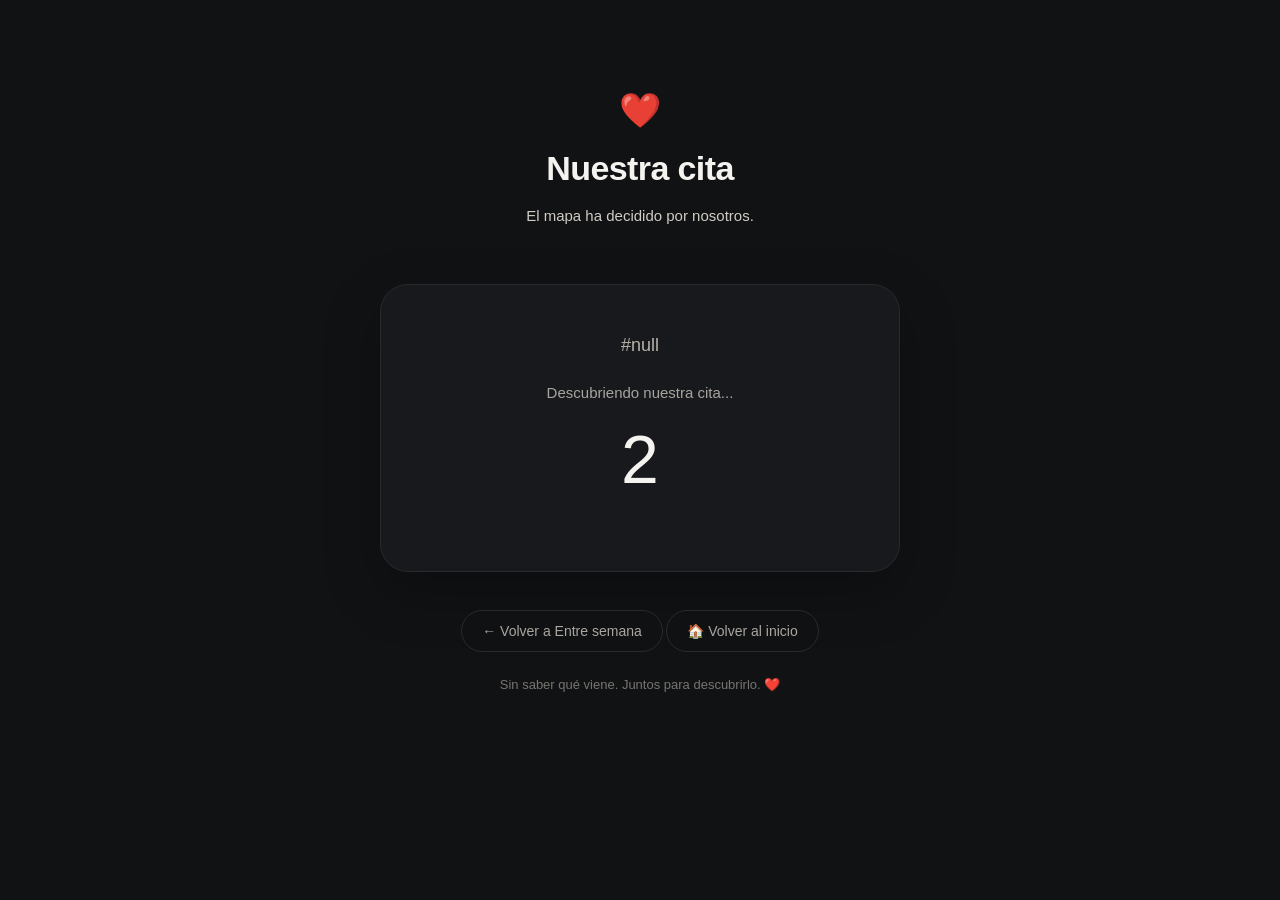
<file: cita.html>
<!DOCTYPE html>
<html lang="es">

<head>
    <meta charset="UTF-8">
    <meta name="viewport" content="width=device-width, initial-scale=1.0">

    <title>Nuestra cita | Nuestro mapa de citas</title>

    <link rel="stylesheet" href="styles.css?v=4">

    <script src="script.js" defer></script>
</head>

<body>

    <main class="container">

        <section class="hero">

            <div class="heart">❤️</div>

            <h1>Nuestra cita</h1>

            <p class="subtitle">
                El mapa ha decidido por nosotros.
            </p>

        </section>


        <section class="category" id="revelacion">

            <div class="category-icon" id="numero-cita">
                ✨
            </div>

            <p id="mensaje-revelacion">
                Descubriendo nuestra cita...
            </p>

            <div id="cuenta-regresiva">
                3
            </div>


            <div id="resultado-cita" style="display: none;">

                <h2 id="titulo-cita"></h2>

                <p id="descripcion-cita"></p>

            </div>

        </section>


        <footer class="footer">

            <a href="entre-semana.html" class="category">
                ← Volver a Entre semana
            </a>

            <a href="índice.html" class="category">
                🏠 Volver al inicio
            </a>

            <p>
                Sin saber qué viene. Juntos para descubrirlo. ❤️
            </p>

        </footer>

    </main>


    <script>

        const parametros =
            new URLSearchParams(window.location.search);

        const numero =
            parametros.get("numero");


        document.getElementById("numero-cita").textContent =
            "#" + numero;


        let contador = 3;

        const cuenta =
            document.getElementById("cuenta-regresiva");

        const mensaje =
            document.getElementById("mensaje-revelacion");

        const resultado =
            document.getElementById("resultado-cita");


        const intervalo =
            setInterval(() => {

                contador--;

                if (contador > 0) {

                    cuenta.textContent =
                        contador;

                } else {

                    clearInterval(intervalo);

                    cuenta.textContent =
                        "❤️";

                    mensaje.textContent =
                        "Esta es nuestra cita...";

                    mostrarCita(numero);

                    resultado.style.display =
                        "block";
                }

            }, 1000);

    </script>

</body>

</html>
</file>
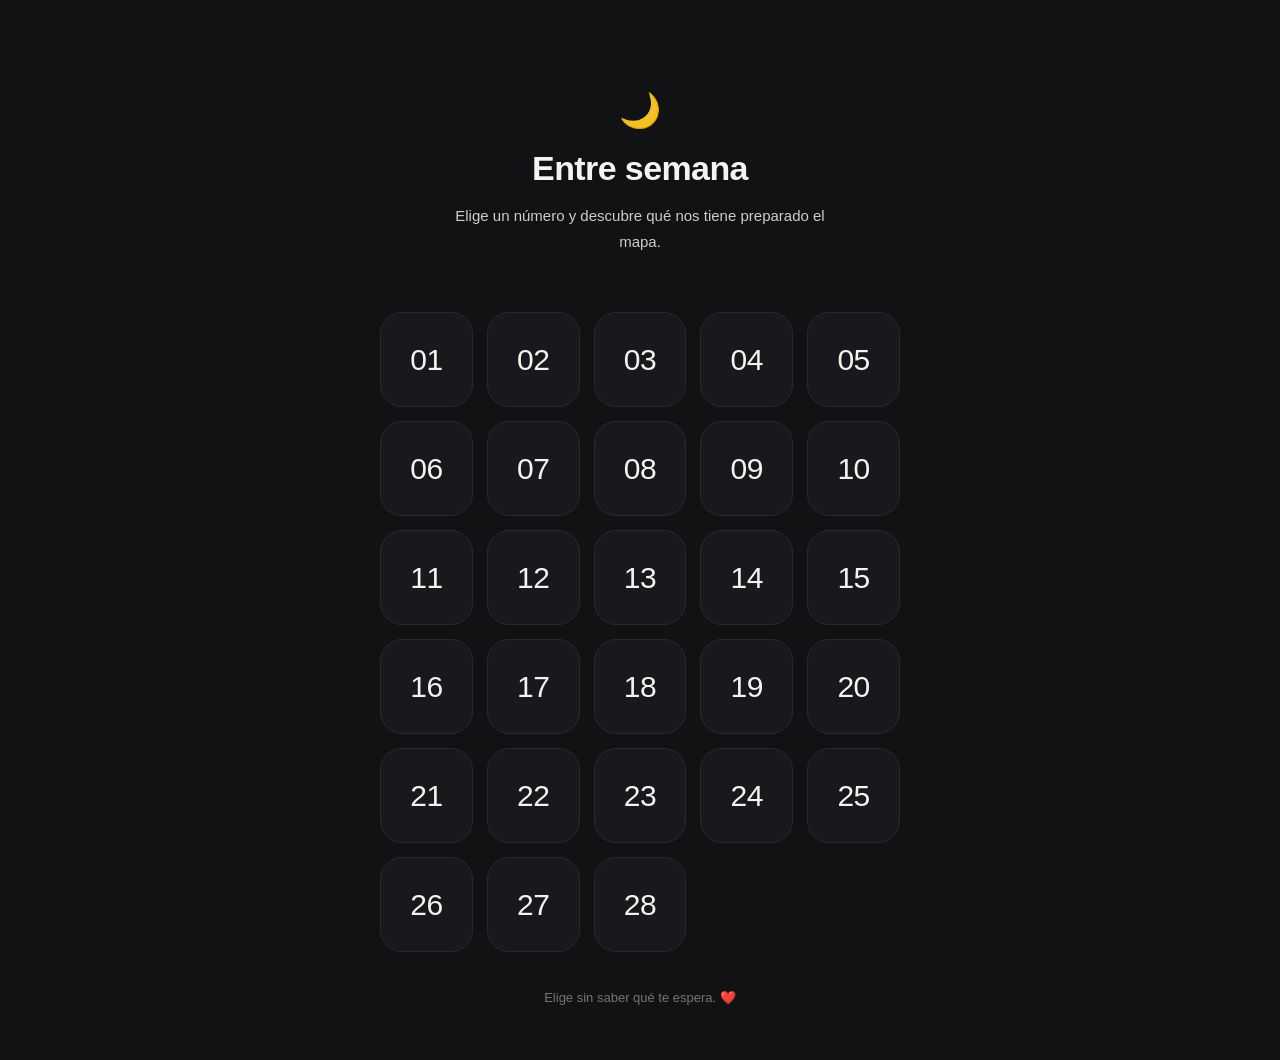
<file: entre-semana.html>
<!DOCTYPE html>
<html lang="es">

<head>
    <meta charset="UTF-8">
    <meta name="viewport" content="width=device-width, initial-scale=1.0">

    <title>Entre semana | Nuestro mapa de citas</title>

    <link rel="stylesheet" href="styles.css?v=4">
</head>

<body>

    <main class="container">

        <section class="hero">

            <div class="heart">🌙</div>

            <h1>Entre semana</h1>

            <p class="subtitle">
                Elige un número y descubre qué nos tiene preparado el mapa.
            </p>

        </section>


        <section class="number-grid">

            <a href="cita.html?numero=1" class="number-card">
                <span>01</span>
            </a>

            <a href="cita.html?numero=2" class="number-card">
                <span>02</span>
            </a>

            <a href="cita.html?numero=3" class="number-card">
                <span>03</span>
            </a>

            <a href="cita.html?numero=4" class="number-card">
                <span>04</span>
            </a>

            <a href="cita.html?numero=5" class="number-card">
                <span>05</span>
            </a>

            <a href="cita.html?numero=6" class="number-card">
                <span>06</span>
            </a>

            <a href="cita.html?numero=7" class="number-card">
                <span>07</span>
            </a>

            <a href="cita.html?numero=8" class="number-card">
                <span>08</span>
            </a>

            <a href="cita.html?numero=9" class="number-card">
                <span>09</span>
            </a>

            <a href="cita.html?numero=10" class="number-card">
                <span>10</span>
            </a>

            <a href="cita.html?numero=11" class="number-card">
                <span>11</span>
            </a>

            <a href="cita.html?numero=12" class="number-card">
                <span>12</span>
            </a>

            <a href="cita.html?numero=13" class="number-card">
                <span>13</span>
            </a>

            <a href="cita.html?numero=14" class="number-card">
                <span>14</span>
            </a>

            <a href="cita.html?numero=15" class="number-card">
                <span>15</span>
            </a>

            <a href="cita.html?numero=16" class="number-card">
                <span>16</span>
            </a>

            <a href="cita.html?numero=17" class="number-card">
                <span>17</span>
            </a>

            <a href="cita.html?numero=18" class="number-card">
                <span>18</span>
            </a>

            <a href="cita.html?numero=19" class="number-card">
                <span>19</span>
            </a>

            <a href="cita.html?numero=20" class="number-card">
                <span>20</span>
            </a>

            <a href="cita.html?numero=21" class="number-card">
                <span>21</span>
            </a>

            <a href="cita.html?numero=22" class="number-card">
                <span>22</span>
            </a>

            <a href="cita.html?numero=23" class="number-card">
                <span>23</span>
            </a>

            <a href="cita.html?numero=24" class="number-card">
                <span>24</span>
            </a>

            <a href="cita.html?numero=25" class="number-card">
                <span>25</span>
            </a>

            <a href="cita.html?numero=26" class="number-card">
                <span>26</span>
            </a>

            <a href="cita.html?numero=27" class="number-card">
                <span>27</span>
            </a>

            <a href="cita.html?numero=28" class="number-card">
                <span>28</span>
            </a>

        </section>


        <footer class="footer">

            <p>
                Elige sin saber qué te espera. ❤️
            </p>

        </footer>

    </main>

</body>

</html>
</file>
<file: styles.css>
* {
    box-sizing: border-box;
    margin: 0;
    padding: 0;
}

body {
    font-family: -apple-system, BlinkMacSystemFont, "Segoe UI", sans-serif;
    background: #111214;
    color: #f5f3ef;
    min-height: 100vh;
}


/* CONTENEDOR */

.container {
    width: 100%;
    max-width: 560px;
    margin: 0 auto;
    padding: 30px 20px 55px;
}


/* PORTADA */

.hero {
    text-align: center;
    padding: 60px 10px 40px;
}


/* PORTADA CON FOTO */

.portada {
    position: relative;

    min-height: 500px;

    display: flex;
    align-items: center;
    justify-content: center;

    overflow: hidden;

    border-radius: 28px;

    padding: 0;

    margin-bottom: 30px;

    border: 1px solid #292a2e;

    background: #18191c;

    box-shadow: 0 20px 55px rgba(0, 0, 0, 0.35);
}


/* IMAGEN DE FONDO */

.portada-fondo {
    position: absolute;
    inset: 0;

    background-image:
        linear-gradient(
            rgba(0, 0, 0, 0.48),
            rgba(0, 0, 0, 0.72)
        ),
        url("5038fc4a-c619-45fd-89da-614c9c5ed0f9.jpeg");

    background-size: cover;
    background-position: center;

    transform: scale(1.02);

    z-index: 0;
}


/* CONTENIDO SOBRE LA FOTO */

.portada-contenido {
    position: relative;

    z-index: 1;

    width: 100%;

    padding: 45px 25px;

    text-align: center;
}


/* CORAZÓN */

.heart {
    font-size: 34px;
    margin-bottom: 20px;
    opacity: 0.95;
}


/* TÍTULO */

h1 {
    font-size: 34px;
    line-height: 1.1;
    letter-spacing: -0.6px;
    margin-bottom: 16px;
    font-weight: 600;
}


/* SUBTÍTULO */

.subtitle {
    color: #d0ccc6;
    font-size: 15px;
    line-height: 1.7;
    max-width: 410px;
    margin: 0 auto;
}


/* CATEGORÍAS */

.categories {
    display: grid;
    gap: 14px;
    margin-top: 28px;
}

.category {
    display: block;
    text-decoration: none;
    color: inherit;

    background: #18191c;

    border: 1px solid #292a2e;
    border-radius: 22px;

    padding: 25px 23px;

    transition:
        transform 0.2s ease,
        background 0.2s ease,
        border-color 0.2s ease,
        box-shadow 0.2s ease;
}

.category:hover {
    transform: translateY(-3px);
    background: #1d1e21;
    border-color: #3a3b40;
    box-shadow: 0 18px 45px rgba(0, 0, 0, 0.28);
}

.category-icon {
    font-size: 29px;
    margin-bottom: 14px;
}

.category h2 {
    font-size: 19px;
    font-weight: 600;
    margin-bottom: 7px;
}

.category p {
    color: #96938e;
    font-size: 14px;
    line-height: 1.6;
}


/* CUADRÍCULA DE NÚMEROS */

.number-grid {
    display: grid;
    grid-template-columns: repeat(2, 1fr);
    gap: 14px;
    margin-top: 18px;
}

.number-card {
    display: flex;
    align-items: center;
    justify-content: center;

    min-height: 110px;

    text-decoration: none;
    color: #f5f3ef;

    background: #18191c;

    border: 1px solid #292a2e;
    border-radius: 22px;

    transition:
        transform 0.2s ease,
        background 0.2s ease,
        border-color 0.2s ease,
        box-shadow 0.2s ease;
}

.number-card span {
    font-size: 30px;
    font-weight: 500;
    letter-spacing: -0.5px;
}

.number-card:hover {
    transform: translateY(-3px);
    background: #1d1e21;
    border-color: #3a3b40;
    box-shadow: 0 18px 45px rgba(0, 0, 0, 0.28);
}

.number-card:active {
    transform: scale(0.97);
}


/* PANTALLA DE REVELACIÓN */

#revelacion {
    text-align: center;

    padding: 50px 25px;
    margin-top: 15px;

    border-radius: 28px;

    background: #18191c;
    border: 1px solid #292a2e;

    box-shadow: 0 20px 55px rgba(0, 0, 0, 0.25);
}

#numero-cita {
    font-size: 18px;
    color: #b8b2aa;
    margin-bottom: 25px;
}

#mensaje-revelacion {
    color: #a8a5a0;
    font-size: 15px;
    margin-bottom: 20px;
}

#cuenta-regresiva {
    font-size: 68px;
    font-weight: 300;
    line-height: 1;
    margin: 18px 0 28px;
    color: #f5f3ef;
}

#resultado-cita {
    padding-top: 10px;
    animation: aparecer 0.8s ease;
}

#resultado-cita h2 {
    font-size: 28px;
    line-height: 1.2;
    margin-bottom: 14px;
    font-weight: 600;
}

#resultado-cita p {
    color: #a8a5a0;
    font-size: 16px;
    line-height: 1.7;
}


/* ANIMACIÓN */

@keyframes aparecer {
    from {
        opacity: 0;
        transform: translateY(12px);
    }

    to {
        opacity: 1;
        transform: translateY(0);
    }
}


/* PIE DE PÁGINA */

.footer {
    text-align: center;
    margin-top: 38px;
    color: #777570;
    font-size: 13px;
}

.footer .category {
    display: inline-block;
    margin-bottom: 25px;

    padding: 12px 20px;

    font-size: 14px;
    color: #aaa6a0;

    background: transparent;
    border: 1px solid #292a2e;
}

.footer .category:hover {
    background: #18191c;
    transform: none;
    box-shadow: none;
}


/* PANTALLAS GRANDES */

@media (min-width: 500px) {

    .number-grid {
        grid-template-columns: repeat(5, 1fr);
    }

    .number-card {
        min-height: 95px;
    }

}
</file>
